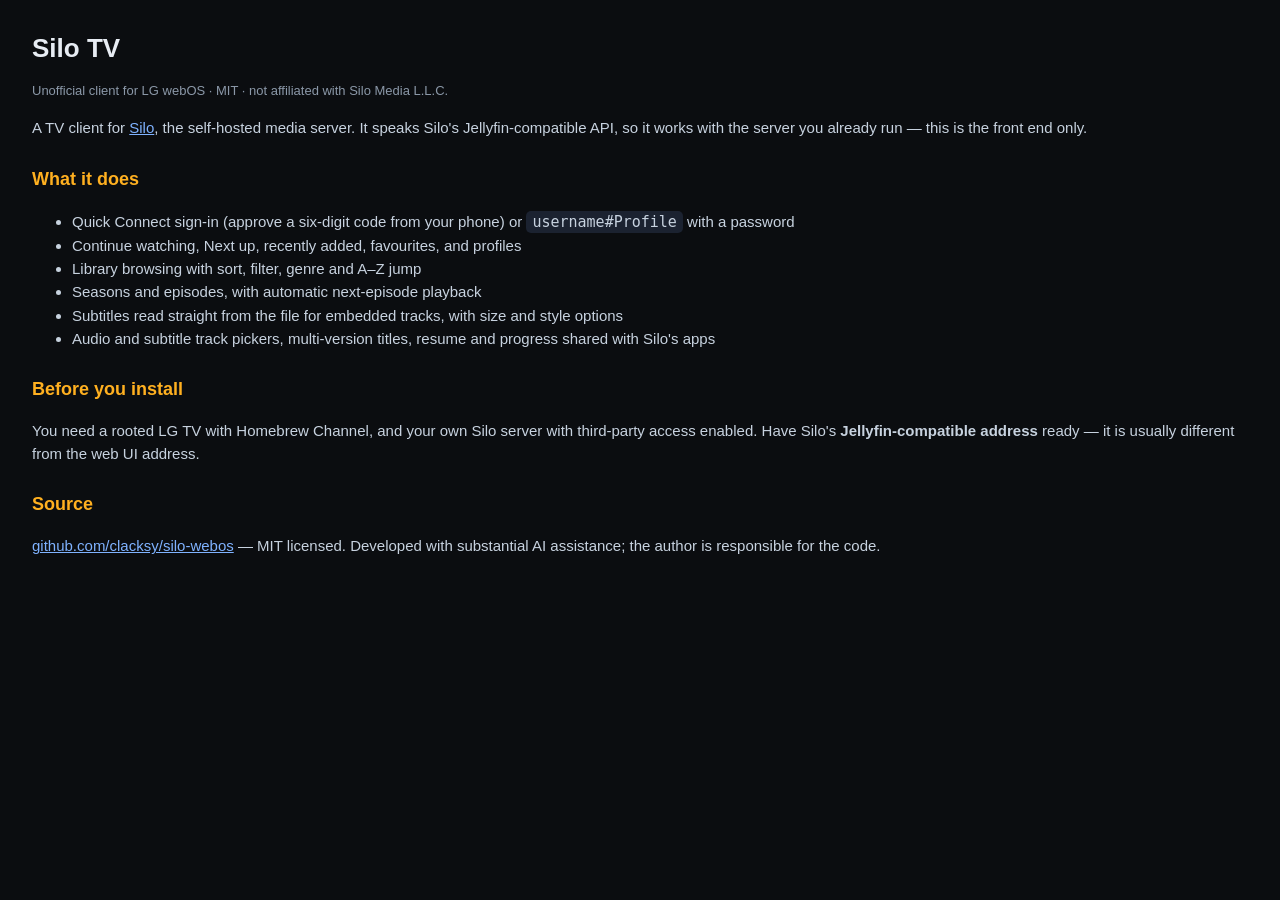
<file: repo/full_description.html>
<!doctype html>
<html lang="en"><head><meta charset="utf-8"><title>Silo TV</title>
<style>
 body { font-family: -apple-system, Segoe UI, Roboto, sans-serif; background:#0b0d10; color:#e7ecf3;
        margin:0; padding:28px 32px; line-height:1.55; }
 h1 { margin:0 0 4px; font-size:26px; } h2 { margin:26px 0 8px; font-size:18px; color:#ffb020; }
 p, li { font-size:15px; color:#c7d2df; } code { background:#1b2230; padding:2px 6px; border-radius:5px; }
 a { color:#7fb2ff; } .muted { color:#8b98a8; font-size:13px; }
</style></head><body>
<h1>Silo TV</h1>
<p class="muted">Unofficial client for LG webOS &middot; MIT &middot; not affiliated with Silo Media L.L.C.</p>

<p>A TV client for <a href="https://siloserver.org/">Silo</a>, the self-hosted media server.
It speaks Silo's Jellyfin-compatible API, so it works with the server you already run &mdash;
this is the front end only.</p>

<h2>What it does</h2>
<ul>
  <li>Quick Connect sign-in (approve a six-digit code from your phone) or <code>username#Profile</code> with a password</li>
  <li>Continue watching, Next up, recently added, favourites, and profiles</li>
  <li>Library browsing with sort, filter, genre and A&ndash;Z jump</li>
  <li>Seasons and episodes, with automatic next-episode playback</li>
  <li>Subtitles read straight from the file for embedded tracks, with size and style options</li>
  <li>Audio and subtitle track pickers, multi-version titles, resume and progress shared with Silo's apps</li>
</ul>

<h2>Before you install</h2>
<p>You need a rooted LG TV with Homebrew Channel, and your own Silo server with
third-party access enabled. Have Silo's <strong>Jellyfin-compatible address</strong> ready &mdash;
it is usually different from the web UI address.</p>

<h2>Source</h2>
<p><a href="https://github.com/clacksy/silo-webos">github.com/clacksy/silo-webos</a>
&mdash; MIT licensed. Developed with substantial AI assistance; the author is responsible for the code.</p>
</body></html>
</file>
